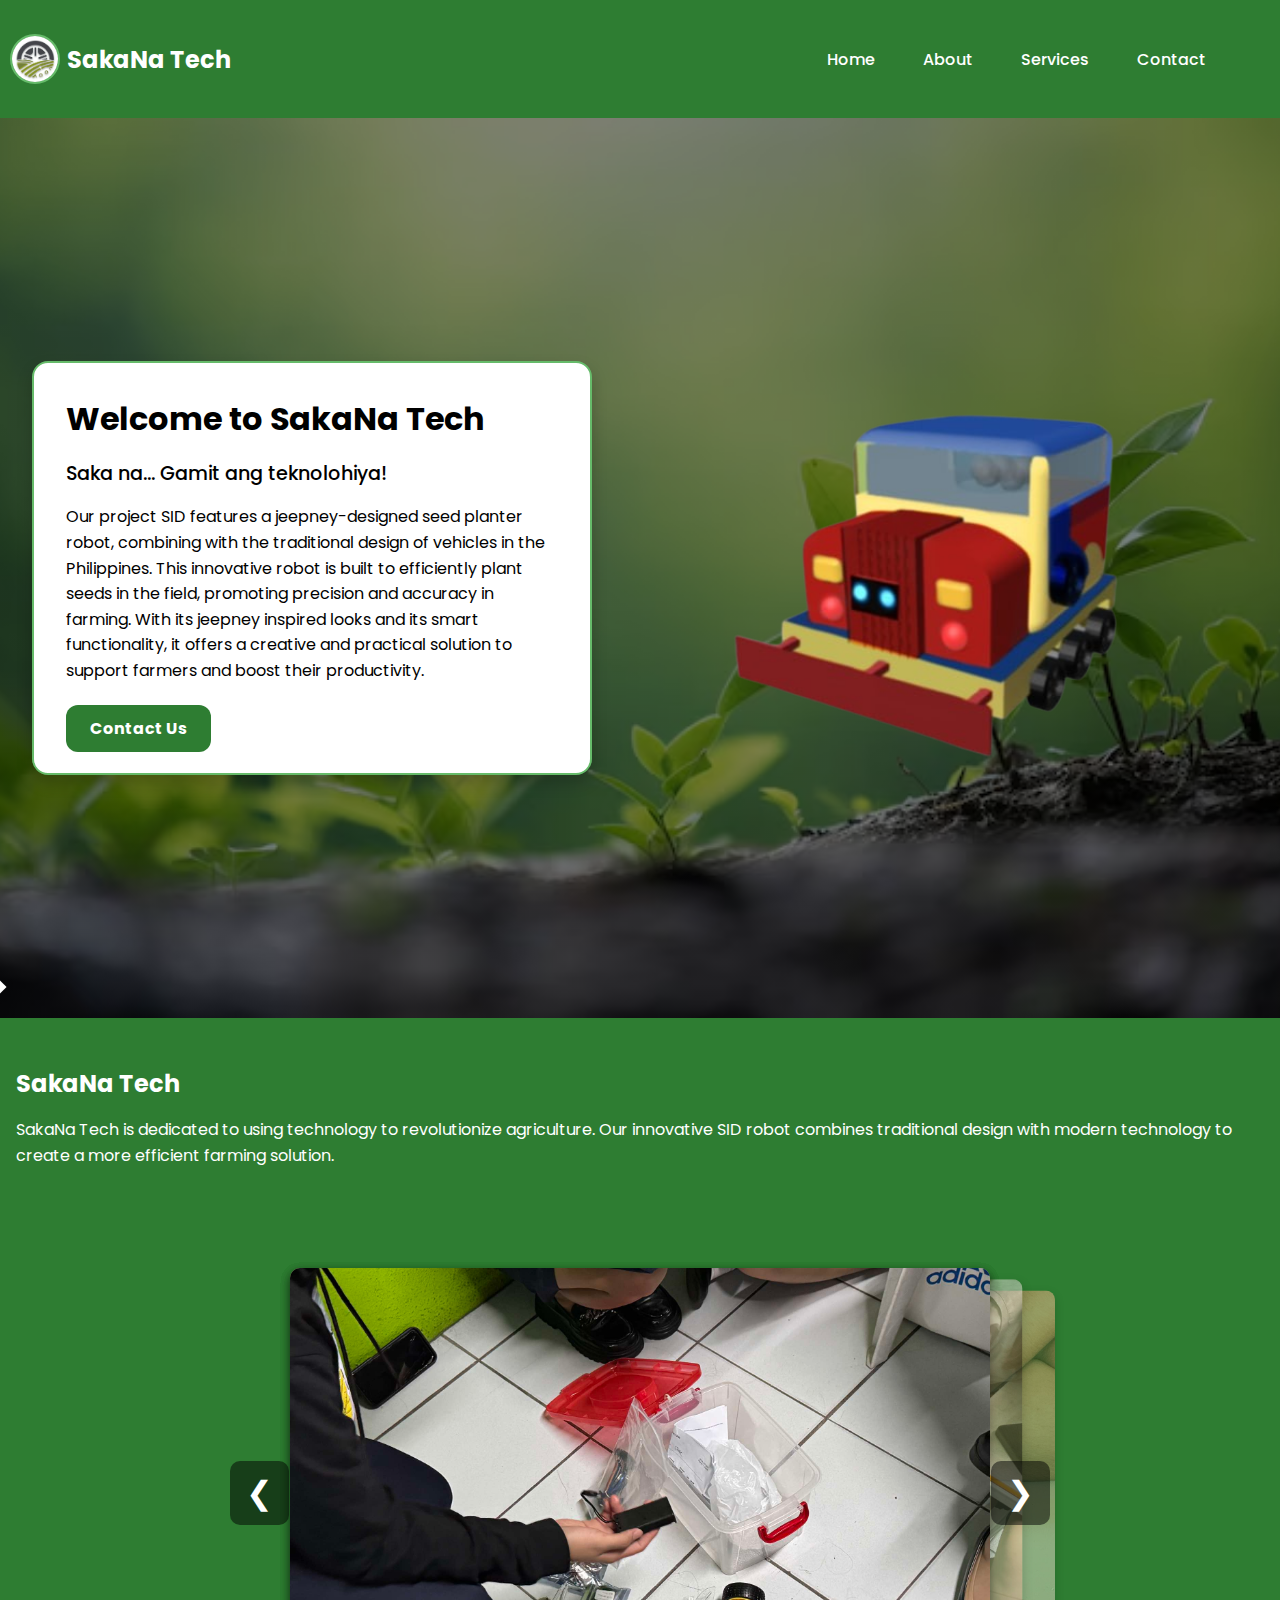
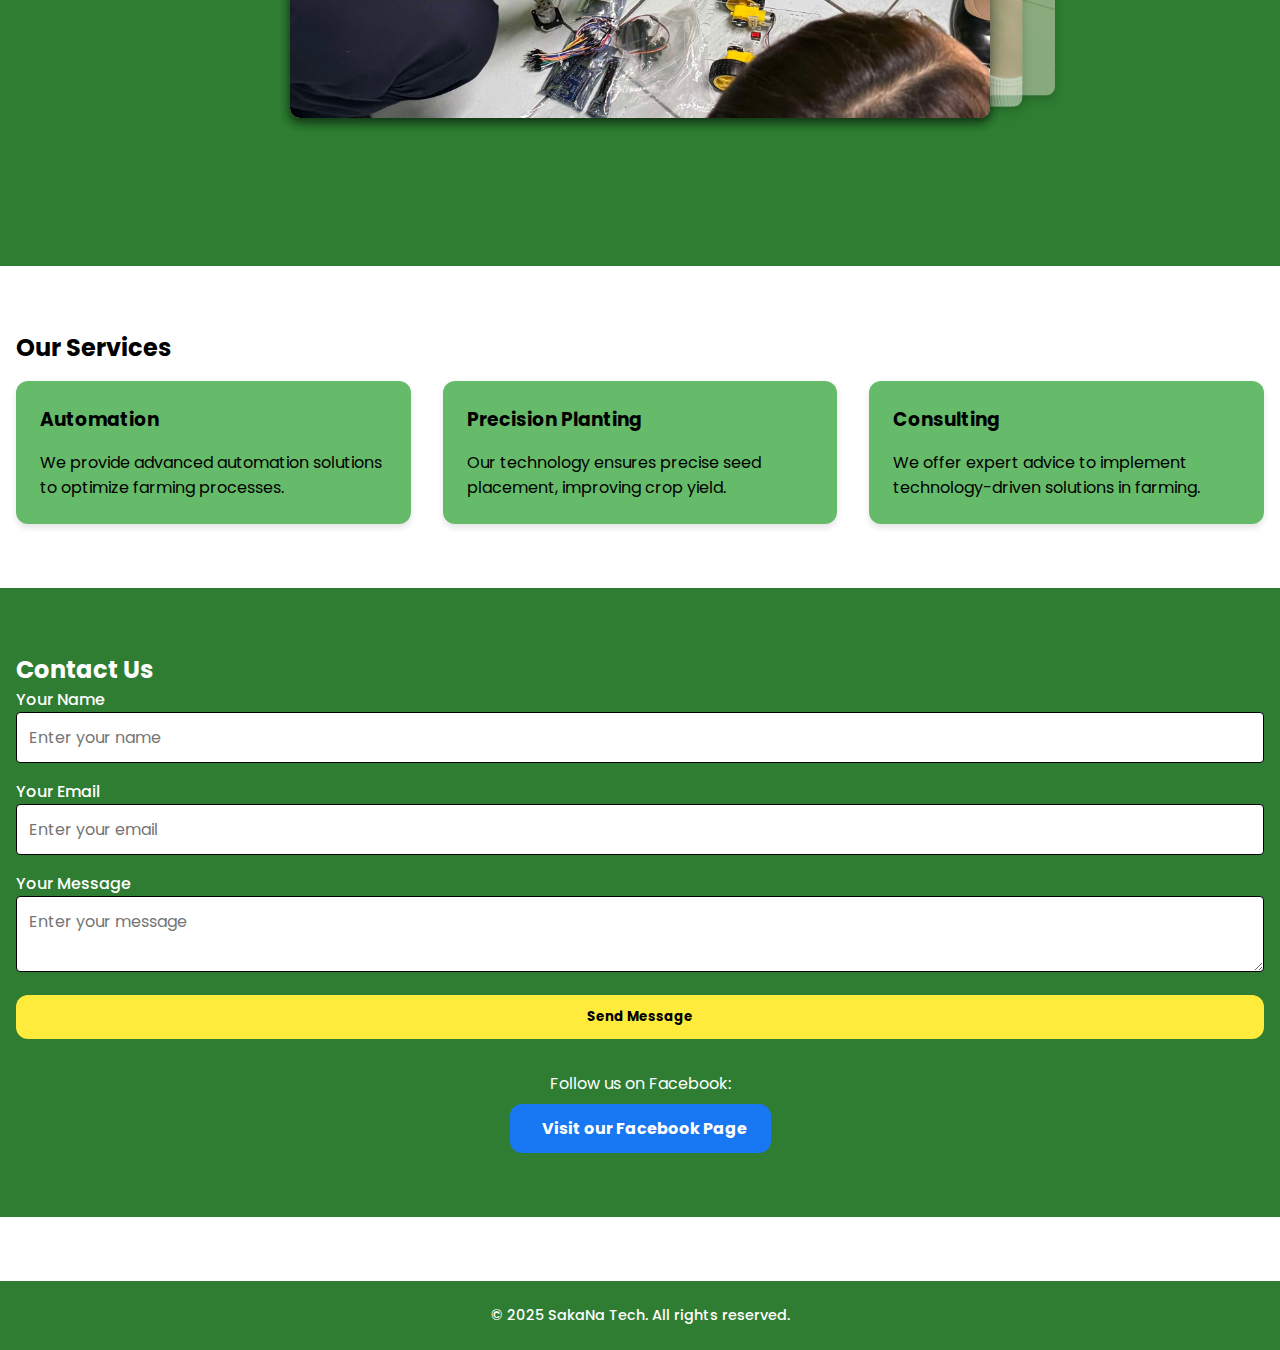
<file: Index.html>
<!DOCTYPE html>
<html lang="en">
    <head>
        <meta charset="UTF-8">
        <meta name="viewport" content="width=device-width, initial-scale=1.0">
        <title>Home</title>
        <link rel="stylesheet" href="style.css">
    </head>
    <body>
        <header>
            <div class="navbar section-content">
                <div class="nav-logo">
                    <img src="./image/logo.jpg" alt="Logo" class="logo-image" />
                    <h2 class="logo-text">SakaNa Tech</h2>
                </div>
                <nav>
                    <ul class="nav-links">
                        <li><a href="#home">Home</a></li>
                        <li><a href="#about">About</a></li>
                        <li><a href="#services">Services</a></li>
                        <li><a href="#contact">Contact</a></li>
                    </ul>
                </nav>
            </div>
        </header>

        <main>
            <section id="home" class="hero-section">
                <div class="section-content">
                    <div class="hero-details">
                        <div class="chat-box">
                            <h1 class="hero-title">Welcome to SakaNa Tech</h1>
                            <h3 class="hero-subtitle">Saka na... Gamit ang teknolohiya!</h3>
                            <p class="hero-description">
                                Our project SID features a jeepney-designed seed planter robot,     
                                combining with the traditional design of vehicles in the Philippines.
                                This innovative robot is built to efficiently plant seeds in the field, 
                                promoting precision and accuracy in farming. With its jeepney
                                inspired looks and its smart functionality, it offers a creative and 
                                practical solution to support farmers and boost their productivity.
                            </p>
                            <div class="hero-buttons">
                                <a href="#contact" class="contact-us-btn">Contact Us</a>
                            </div>
                        </div>
                    </div>
                    <div class="hero-image-wrapper">
                        <img src="./image/Jeepney.png" alt="Hero" class="hero-image">
                    </div>
                </div>
            </section>
            
            <!-- About Section -->
            <section id="about" class="about-section">
                <div class="section-content">
                    <h2 class="about-title">SakaNa Tech</h2>
                    <p class="about-description">
                        SakaNa Tech is dedicated to using technology to revolutionize agriculture. Our innovative SID robot combines traditional design with modern technology to create a more efficient farming solution.
                    </p>
                    <div class="slider-container">
                        <button class="prev" onclick="scrollSlider(-1)">❮</button>
                        
                        <div class="slides-wrapper" id="slider">
                            <img src="./image/slider1.jpg" class="slide" alt="Slide 1">
                            <img src="./image/slider2.jpg" class="slide" alt="Slide 2">
                            <img src="./image/slider3.jpg" class="slide" alt="Slide 3">
                            <img src="./image/slider4.jpg" class="slide" alt="Slide 4">
                            <img src="./image/slider5.jpg" class="slide" alt="Slide 5">
                            <img src="./image/slider6.jpg" class="slide" alt="Slide 6">
                        </div>
                    
                        <button class="next" onclick="scrollSlider(1)">❯</button>
                    </div>
                    
                    
                    </div>
                </div>
            </section>

            <!-- Services Section -->
            <section id="services" class="services-section">
                <div class="section-content">
                    <h2 class="services-title">Our Services</h2>
                    <div class="services-grid">
                        <div class="service-item">
                            <h3 class="service-title">Automation</h3>
                            <p class="service-description">We provide advanced automation solutions to optimize farming processes.</p>
                        </div>
                        <div class="service-item">
                            <h3 class="service-title">Precision Planting</h3>
                            <p class="service-description">Our technology ensures precise seed placement, improving crop yield.</p>
                        </div>
                        <div class="service-item">
                            <h3 class="service-title">Consulting</h3>
                            <p class="service-description">We offer expert advice to implement technology-driven solutions in farming.</p>
                        </div>
                    </div>
                </div>
            </section>

            <!-- Contact Section -->
<section id="contact" class="contact-section">
    <div class="section-content">
        <h2 class="section-title">Contact Us</h2>
        <form class="contact-form">
            <div class="form-group">
                <label for="name">Your Name</label>
                <input type="text" id="name" placeholder="Enter your name">
            </div>
            <div class="form-group">
                <label for="email">Your Email</label>
                <input type="email" id="email" placeholder="Enter your email">
            </div>
            <div class="form-group">
                <label for="message">Your Message</label>
                <textarea id="message" placeholder="Enter your message"></textarea>
            </div>
            <button type="submit" class="contact-submit-btn">Send Message</button>
        </form>

        <div class="contact-socials">
            <p>Follow us on Facebook:</p>
            <a href="https://www.facebook.com/profile.php?id=61575391254079#" target="_blank" class="facebook-link">
                <!-- Facebook Icon -->
                <i class="fa-brands fa-facebook-f"></i>
                Visit our Facebook Page
            </a>
        </div>        
</section>

        </main>

        <footer>
            <div class="section-content">
                <p>&copy; 2025 SakaNa Tech. All rights reserved.</p>
            </div>
        </footer>
        <!-- Other HTML content -->

<!-- Your image slider HTML goes here -->

<script>
    // JavaScript code goes here
    const slides = document.querySelectorAll('.slide');
    const prevButton = document.querySelector('.prev');
    const nextButton = document.querySelector('.next');
    
    let activeIndex = 0;
    
    function updateSlides() {
        slides.forEach((slide, index) => {
            slide.classList.remove('active', 'behind-1', 'behind-2');
            
            if (index === activeIndex) {
                slide.classList.add('active');
            } else if (index === activeIndex + 1 || (activeIndex === slides.length - 1 && index === 0)) {
                slide.classList.add('behind-1');
            } else if (index === activeIndex + 2 || (activeIndex === slides.length - 2 && index === 0)) {
                slide.classList.add('behind-2');
            }
        });
    }
    
    function goPrev() {
        activeIndex = (activeIndex === 0) ? slides.length - 1 : activeIndex - 1;
        updateSlides();
    }
    
    function goNext() {
        activeIndex = (activeIndex === slides.length - 1) ? 0 : activeIndex + 1;
        updateSlides();
    }
    
    prevButton.addEventListener('click', goPrev);
    nextButton.addEventListener('click', goNext);
    
    updateSlides();
    </script>
    
    </body>
    </html>
</file>
<file: style.css>
/* Import Google fonts */
@import url('https://fonts.googleapis.com/css2?family=Oswald:wght@200..700&family=Poppins:ital,wght@0,400;0,500;0,600;0,700;1,400&display=swap');

*{
    margin: 0;
    padding: 0;
    box-sizing: border-box;
    font-family: 'Poppins', sans-serif;
}

/* Smooth scrolling */
html {
    scroll-behavior: smooth;
}


:root{
    /*--color variables*/
    --white-color: white;
    --black-color: #000000;
    --dark-green-color: #2E7D32;
    --light-green-color: #66BB6A;
    --accent-yellow-color: #FFEB3B;
    --accent-orange-color: #FFA726;

    /* font sizes */
    --font-size-s: 0.9rem; /* 14px */
    --font-size-m: 1rem; /* 16px */
    --font-size-l: 1.2rem; /* 20px */
    --font-size-xl: 1.5rem; /* 24px */
    --font-size-xxl: 2rem; /* 32px */
    
    /* font weights */
    --font-weight-normal: 400;
    --font-weight-medium: 500;
    --font-weight-semi-bold: 600;
    --font-weight-bold: 700;

    /* border radius */
    --border-radius: 0.5rem; /* 8px */ 
    --border-radius-s: 0.25rem; /* 4px */
    --border-radius-m: 0.75rem; /* 12px */
    --border-radius-l: 1rem; /* 16px */
    --border-radius-circle: 50%; /* 50% */

    /* site max Width */
    --site-max-width: 1300px;
}

/* Global styles */
ul{
    list-style: none;
}
a{
    text-decoration: none;
    color: var(--black-color);
}

button{
    cursor: pointer;
    border: none;
    background: none;
}

img{
    width: 100%;
}

.section-content{
    max-width: var(--site-max-width);
    margin: 0 auto;
    padding: 0 1rem;
}

/* Navbar styles */
header{
    position: sticky;
    width: 100%;
    z-index: 2;
    background: var(--dark-green-color);
    padding: 1rem 0;
}

header .navbar{
    display: flex;
    padding: 18px 10px;
    align-items: center;
    justify-content: space-between;
}

.navbar .nav-logo {
    display: flex;
    align-items: center;
    gap: 5px;
}

.navbar .nav-logo .logo-image {
    height: 50px; /* adjust based on how big you want it */
    width: 50px;
    object-fit: cover; /* keeps the image nicely fitted */
    border-radius: 50%; /* makes it a circle */
    border: 2px solid var(--light-green-color); /* optional: adds a light green border */
}

.navbar .nav-logo .logo-text{
    display: flex;
    align-items: left;
    font-size: var(--font-size-xl);
    font-weight: var(--font-weight-bold);
    color: var(--white-color);
    margin-left: 2px;
}

.navbar .nav-links{
    display: flex;
    align-items: center;
    justify-content: center;
    padding: 0 2rem;
    margin: 0 2rem;
    flex: 3;
    gap: 3rem;
}

.navbar .nav-links a{
    font-size: var(--font-size-m);
    font-weight: var(--font-weight-medium);
    color: var(--white-color);
}

.navbar .nav-links a:hover{
    color: var(--black-color);
    background: var(--white-color);
    border-radius: var(--border-radius-m);
    padding: 0.5rem 1rem;
    transition: all 0.3s ease;
}

.navbar .nav-links a.active{
    color: var(--accent-yellow-color);
    font-weight: var(--font-weight-bold);
}

.navbar .nav-links a.active::after{
    content: '';
    display: block;
    width: 100%;
    height: 2px;
    background: var(--light-green-color);
    margin-top: 5px;
}

/* Hero Section styles */
.hero-section {
    position: relative;
    min-height: 100vh;
    display: flex;
    align-items: center;
    justify-content: center;
    color: white;
    overflow: hidden;
}
.hero-section::before {
        content: "";
        position: absolute;
        inset: 0;
        background: linear-gradient(rgba(0, 0, 0, 0.5), rgba(0, 0, 0, 0.5)), 
                    url('./image/background2.jpg') no-repeat center center/cover;
        z-index: 0;
}
.hero-section .section-content {
    display: flex;
    align-items: center;
    justify-content: center;
    flex-wrap: wrap;
    gap: 2rem;
    z-index: 1;
    width: 100%;
    max-width: var(--site-max-width);
    padding: 2rem;
}
.hero-image-wrapper {
    flex: 1;
    display: flex;
    justify-content: center;
    align-items: center;
    z-index: 1;
}
.hero-image {
    width: 100%;
    max-width: 400px;
    height: auto;
    border-radius: var(--border-radius-m);
}

.hero-details {
    flex: 1;
    min-width: 300px;
}

.hero-title {
    font-size: var(--font-size-xxl);
    font-weight: var(--font-weight-bold);
    color: var(--black-color);
}

.hero-subtitle {
    font-size: var(--font-size-l);
    font-weight: var(--font-weight-medium);
    color: var(--black-color);
    margin-top: 1rem;
}

.hero-description {
    font-size: var(--font-size-m);
    margin-top: 1rem;
    line-height: 1.6;
    color: var(--black-color);
}

.hero-buttons {
    margin-top: 2rem;
}

.contact-us-btn {
    padding: 0.75rem 1.5rem;
    background-color: var(--dark-green-color);
    color: var(--white-color);
    font-size: var(--font-size-m);
    font-weight: var(--font-weight-bold);
    border-radius: var(--border-radius-m);
    transition: background-color 0.3s ease;
    text-decoration: none;
}

.contact-us-btn:hover {
    background-color: var(--light-green-color);
    color: var(--black-color);
}

.hero-image-wrapper {
    flex: 1;
    min-width: 300px;
    display: flex;
    justify-content: center;
    align-items: center;
}

.hero-image {
    max-width: 100%;
    height: auto;
    border-radius: var(--border-radius-m);
}

/* About Section styles */
.about-section {
    background-color: var(--dark-green-color);
    padding: 3rem 0;
}

.about-description {
    font-size: var(--font-size-m);
    color: var(--white-color); /* changed from black to white */
    line-height: 1.6;
}

.about-title {
    font-size: var(--font-size-xl);
    font-weight: var(--font-weight-bold);
    color: var(--white-color); /* white for about title */
    margin-bottom: 1rem;
}

/* Services Section styles */
.services-section {
    padding: 4rem 0;
    background-color: var(--white-color);
}

.services-grid {
    display: flex;
    gap: 2rem;
    justify-content: space-between;
    flex-wrap: wrap;
}

.service-item {
    flex: 1;
    min-width: 250px;
    background-color: var(--light-green-color);
    padding: 1.5rem;
    border-radius: var(--border-radius-m);
    box-shadow: 0 4px 6px rgba(0, 0, 0, 0.1);
}

.services-title {
    font-size: var(--font-size-xl);
    font-weight: var(--font-weight-bold);
    color: var(--black-color); /* black for services title */
    margin-bottom: 1rem;
}

.service-description {
    font-size: var(--font-size-m);
    color: var(--black-color);
    margin-top: 1rem;
}

/* Contact Section styles */
.contact-section {
    padding: 4rem 0;
    background-color: var(--dark-green-color);
    color: var(--white-color);
}

.contact-form {
    display: flex;
    flex-direction: column;
    gap: 1rem;
}

.form-group label {
    font-size: var(--font-size-m);
    font-weight: var(--font-weight-medium);
}

.form-group input, .form-group textarea {
    padding: 0.75rem;
    font-size: var(--font-size-m);
    border: 1px solid var(--black-color);
    border-radius: var(--border-radius-s);
    width: 100%;
}

.contact-submit-btn {
    background-color: var(--accent-yellow-color);
    color: var(--black-color);
    padding: 0.75rem 1.5rem;
    border: none;
    border-radius: var(--border-radius-m);
    font-weight: var(--font-weight-bold);
    cursor: pointer;
}

.contact-submit-btn:hover {
    background-color: var(--accent-orange-color);
}

/* Facebook link styles */
.contact-socials {
    margin-top: 2rem;
    text-align: center;
}

.contact-socials p {
    font-size: var(--font-size-m);
    margin-bottom: 0.5rem;
    color: var(--white-color);
}

.social-links {
    margin-top: 2rem;
    display: flex;
    justify-content: center;
}

.facebook-link {
    display: inline-flex;
    align-items: center;
    gap: 0.5rem;
    padding: 0.75rem 1.5rem;
    background-color: #1877F2; /* Facebook Blue */
    color: white;
    font-size: var(--font-size-m);
    font-weight: var(--font-weight-bold);
    border-radius: var(--border-radius-m);
    text-decoration: none;
    transition: background 0.3s ease;
}

.facebook-link:hover {
    background-color: #0e5dc4;
}

.facebook-link i {
    font-size: 1.5rem; /* Bigger Facebook Icon */
}

/* Footer styles */
footer {
    background-color: var(--dark-green-color);
    padding: 1.5rem 0;
    text-align: center;
    margin-top: 4rem;
}

footer p {
    color: var(--white-color);
    font-size: var(--font-size-s);
    font-weight: var(--font-weight-medium);
}

.chat-box {
    background-color: var(--white-color);
    padding: 2rem;
    border-radius: var(--border-radius-l);
    box-shadow: 0 8px 16px rgba(0, 0, 0, 0.2);
    border: 2px solid var(--light-green-color);
    margin-right: 2rem;
    max-width: 600px;
}

/* Optional: make the "chat bubble" a bit more chatty */
.chat-box::after {
    content: "";
    position: absolute;
    bottom: 20px;
    left: -20px;
    width: 20px;
    height: 20px;
    background: var(--white-color);
    border-left: 2px solid var(--light-green-color);
    border-bottom: 2px solid var(--light-green-color);
    transform: rotate(45deg);
}

.slider-container {
    position: relative;
    width: 700px; /* Increased width for an even wider view */
    height: 450px;
    margin: 100px auto;
    perspective: 1000px; /* Optional: for subtle depth effect */
}

.slides-wrapper {
    position: relative;
    width: 100%;
    height: 100%;
}

.slide {
    position: absolute;
    top: 0;
    left: 0;
    width: 100%;
    height: 100%;
    object-fit: cover;
    border-radius: 10px;
    box-shadow: 0 4px 10px rgba(0,0,0,0.3);
    transition: transform 0.5s ease, opacity 0.5s ease;
    opacity: 0.5;
    transform: translateX(0) scale(1); /* Increased scale for larger images */
}

/* First slide on top */
.slide.active {
    z-index: 3;
    opacity: 1;
    transform: translateX(0) scale(1);
}

/* Second slide slightly behind */
.slide.behind-1 {
    z-index: 2;
    transform: translateX(50px) scale(0.95); /* Adjusted translation for wider view */
}

/* Third slide further behind */
.slide.behind-2 {
    z-index: 1;
    transform: translateX(100px) scale(0.9); /* Adjusted translation for wider view */
}

/* Buttons */
.slider-container button {
    position: absolute;
    top: 50%;
    transform: translateY(-50%);
    background-color: rgba(0, 0, 0, 0.5);
    border: none;
    color: white;
    font-size: 2rem;
    cursor: pointer;
    padding: 0.5rem 1rem;
    z-index: 4;
    border-radius: 10px;
    transition: background 0.3s;
}

.slider-container .prev {
    left: -60px;
}

.slider-container .next {
    right: -60px;
}

.slider-container button:hover {
    background-color: rgba(0, 0, 0, 0.8);
}

@media screen and (max-width: 768px) {
    /* Navbar: Stack links vertically on small screens */
    .navbar .nav-links {
        flex-direction: column;
        gap: 1rem;
    }

    /* Hero Section: Stack content vertically */
    .hero-section .section-content {
        flex-direction: column;
        align-items: center;
    }

    /* Hero Image: Adjust max-width for smaller screens */
    .hero-image-wrapper {
        max-width: 300px;
    }

    /* Hero Title: Adjust font size for smaller screens */
    .hero-title {
        font-size: 1.5rem;
    }

    /* Services Grid: Stack grid items vertically */
    .services-grid {
        flex-direction: column;
    }

    /* Slider Container: Adjust width and height for small screens */
    .slider-container {
        width: 100%;
        height: 300px;
    }
}

@media screen and (max-width: 480px) {
    /* Navbar: Adjust font size and gap */
    .navbar .nav-links {
        font-size: 0.9rem;
        gap: 1rem;
    }

    /* Contact Form: Adjust padding for inputs and textarea */
    .contact-form input, .contact-form textarea {
        padding: 0.5rem;
        font-size: var(--font-size-m);
    }

    /* Contact Button: Adjust padding for smaller screens */
    .contact-submit-btn {
        padding: 0.5rem 1rem;
    }
    
    /* Contact Form: Adjust form inputs for smaller screens */
    .contact-form input, .contact-form textarea {
        padding: 1rem;
        font-size: var(--font-size-m);
    }

    /* Contact Submit Button: Adjust padding */
    .contact-submit-btn {
        padding: 1rem 2rem;
    }
}
</file>
